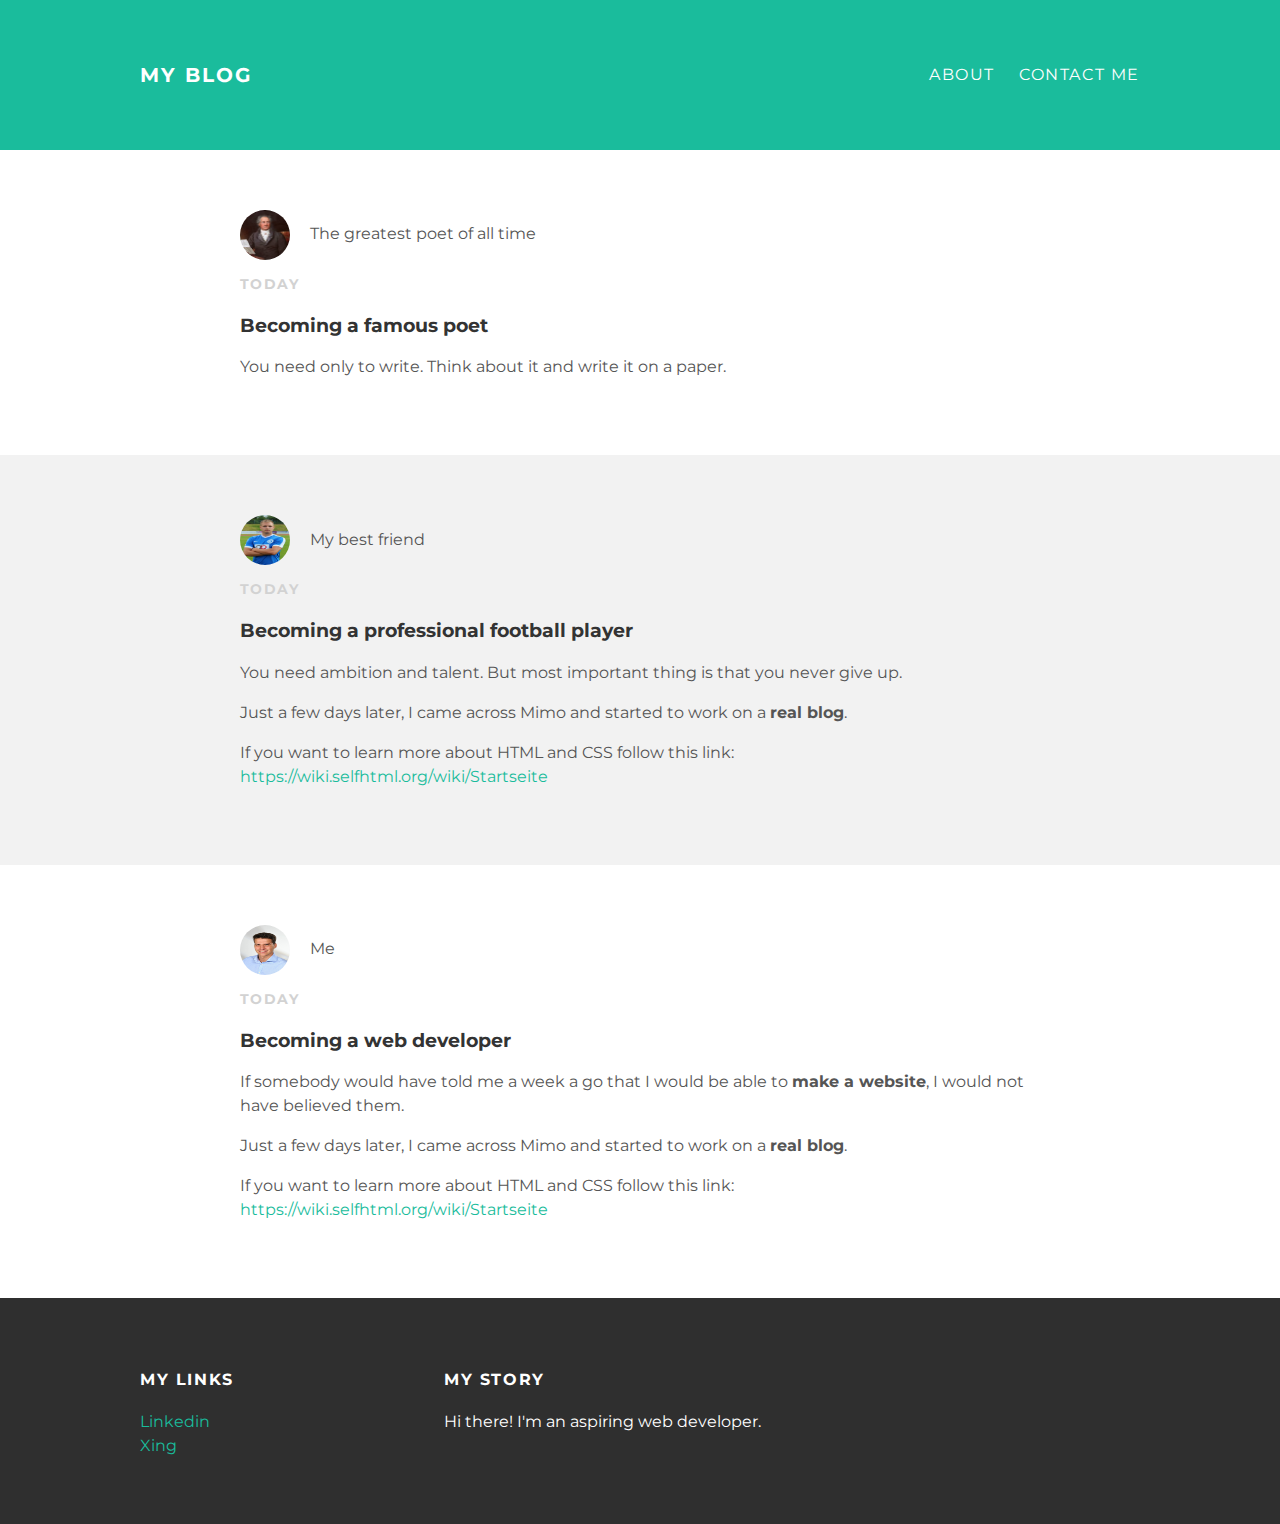
<file: index.html>
<!DOCTYPE html>
<html lang="en">
  <head>
    <link rel="stylesheet" href="styles.css">
    <title>My Blog</title>

  </head>

  <body>
    <div id="header">
      <div class="container">
        <a id="header-title" href="index.html">My Blog</a>
        <ul id="header-nav">
          <li><a href="about.html">About</a></li>
          <li><a href="mailto:jkk95@web.de">Contact me</a></li>
        </ul>
      </div>
    </div>
    <div id="content">
      <div class="post-container">
        <div class="post">
          <div class="post-author">
            <img src="me.png-.jpg" alt="Goethe">
            <span>The greatest poet of all time</span>
          </div>
          <p class="post-date">Today</p>
          <h3 class="post-title">Becoming a famous poet</h3>
          <div class="post-content">
            <p> 
              You need only to write. Think about it and write it on a paper.
            </p>
          </div>
        </div>
      </div>
      <div class="post-container">
        <div class="post">
          <div class="post-author">
            <img src="philipp.png" alt="Ein Bild von mir">
            <span>My best friend</span>
          </div>
          <p class="post-date">Today</p>
          <h3 class="post-title">Becoming a professional football player</h3>
          <div class="post-content">
            <p> You need ambition and talent. But most important thing is that you never give up.
            </p>
            <p>Just a few days later, I came across Mimo and started
               to work on a <strong>real blog</strong>.
            </p>
            <p>
              If you want to learn more about HTML and CSS follow this link:
              <a href="https://wiki.selfhtml.org/wiki/Startseite">https://wiki.selfhtml.org/wiki/Startseite</a>
            </p>
          </div>
        </div>
      </div>
      <div class="post-container">
        <div class="post">
          <div class="post-author">
            <img src="me.jpg" alt="Ein Bild von mir">
            <span>Me</span>
          </div>
          <p class="post-date">Today</p>
          <h3 class="post-title">Becoming a web developer</h3>
          <div class="post-content">
            <p> If somebody would have told me a week a go that I would be
                able to <strong>make a website</strong>, I would not have believed them.
            </p>
            <p>Just a few days later, I came across Mimo and started
               to work on a <strong>real blog</strong>.
            </p>
            <p>
              If you want to learn more about HTML and CSS follow this link:
              <a href="https://wiki.selfhtml.org/wiki/Startseite">https://wiki.selfhtml.org/wiki/Startseite</a>
            </p>
          </div>
        </div>
      </div>
    </div>
    <div id="footer">
      <div class="container">

      <div class="column">
        <h4>My Links</h4>
        <p>
        <a href="https://www.linkedin.com/in/julian-konstantin-k%C3%BCttner-513817145/">Linkedin</a>
        <br>
        <a href="https://www.xing.com/profile/JulianKonstantin_Kuettner/cv?sc_o=mxb_p">Xing</a>
        </p>
      </div>
      <div class="column">
        <h4>My story</h4>
        <p>Hi there! I'm an aspiring web developer.</p>
      </div>
    <div class="container">
    </div>
    </div>
  </div>
  </body>
</html>
</file>
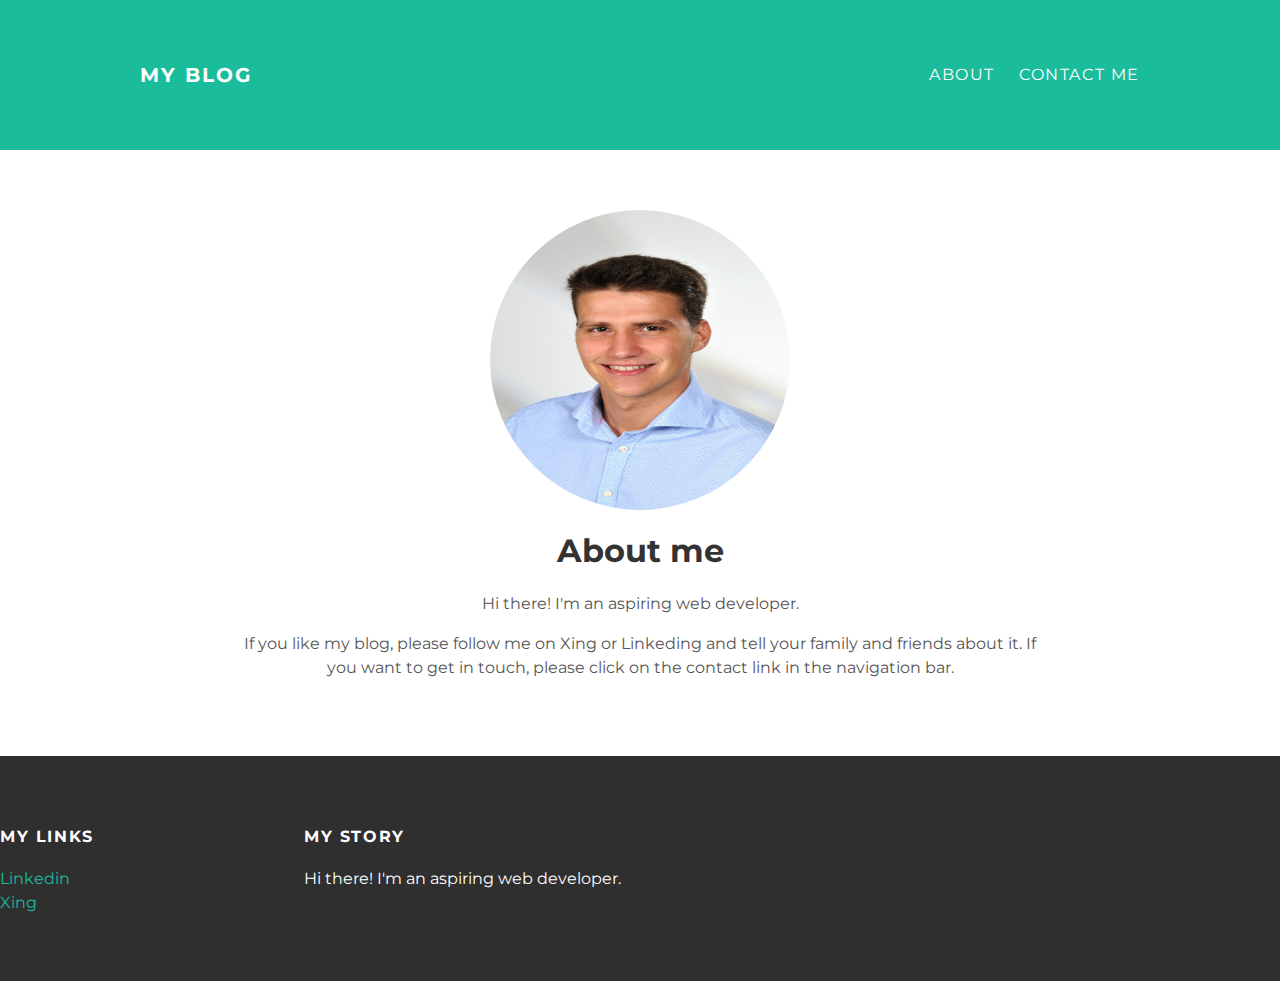
<file: about.html>
<!DOCTYPE html>
<html lang="en">
  <head>
    <link rel="stylesheet" href="styles.css">
    <title>My Blog</title>

  </head>

  <body>
    <div id="header">
      <div class="container">
        <a id="header-title"href="index.html">My Blog</a>
        <ul id="header-nav">
          <li><a href="about.html">About</a></li>
          <li><a href="mailto:jkk95@web.de">Contact me</a></li>
        </ul>
      </div>
    </div>
    <div id="content">
      <div class="container">
        <div class="about">
          <div class="about-author">
            <img src="me.jpg" alt="Ein Bild von mir">
          </div>
          <h1 class="about-title">About me</h1>
          <div class="about-content">
            <p>
               Hi there! I'm an aspiring web developer.
            </p>
            <p>
              If you like my blog, please follow me on Xing or Linkeding
              and tell your family and friends about it. If you want to get
              in touch, please click on the contact link in the navigation bar.
            </p>
          </div>
        </div>
      </div>
    </div>
    <div id="footer">
      <div class="column">
        <h4>My Links</h4>
        <p>
        <a href="https://www.linkedin.com/in/julian-konstantin-k%C3%BCttner-513817145/">Linkedin</a>
        <br>
        <a href="https://www.xing.com/profile/JulianKonstantin_Kuettner/cv?sc_o=mxb_p">Xing</a>
        </p>
      </div>
      <div class="column">
        <h4>My story</h4>
        <p>Hi there! I'm an aspiring web developer.</p>
      </div>
    <div class="container">
    </div>
    </div>
  </body>
</html>
</file>
<file: styles.css>
@import url(http://fonts.googleapis.com/css?family=Montserrat:400,700);

body {
  color: #555;
  margin: 0;

  font-family: 'Montserrat', sans-serif;
}

#header {
  background-color: #1abc9c;
  height: 150px;
  line-height: 150px;
}

#header a {
  color: white;
  text-decoration: none;

  text-transform: uppercase;
  letter-spacing: 0.1em;
}

#header a:hover {
  color: #222;
}

#header-title {
  display: block;
  float: left;

  font-size: 20px;
  font-weight: bold;
}

#header-nav {
  display: block;
  float: right;
  margin-top: 0;
}

#header-nav li {
  display: inline;
  padding-left: 20px;
}

.container {
  max-width: 1000px;
  margin: 0 auto;
}

#footer {
  background-color: #2f2f2f;
  padding: 50px 0;
}

.column {
  min-width: 300px;
  display: inline-block;
  vertical-align: top;
}

#footer h4 {
  color: white;
  text-transform: uppercase;
  letter-spacing: 0.1em;
}

#footer p {
  color: white;
}

a {
  color: #1abc9c;
  text-decoration: none;
}

a:hover {
  color: #F6A623;
}

.post, .about {
  max-width: 800px;
  margin: 0 auto;
  padding: 60px 0;
}

.post-author img {
  width: 50px;
  height: 50px;
  vertical-align: middle;
  border-radius: 50%;
}

.about-author img {
  width: 300px;
  height: 300px;
  vertical-align: middle;
  border-radius: 50%;
}

.post-author span {
  margin-left: 16px;
}

.post-date {
  color: #D2D2D2;

  font-size: 14px;
  font-weight: bold;

  text-transform: uppercase;
  letter-spacing: 0.1em;
}

h1, h2, h3, h4 {
  color: #333;
}

p {
  line-height: 1.5;
}

.about {
  text-align: center;
}

.post-container:nth-child(even) {
  background-color: #f2f2f2;
}
</file>
